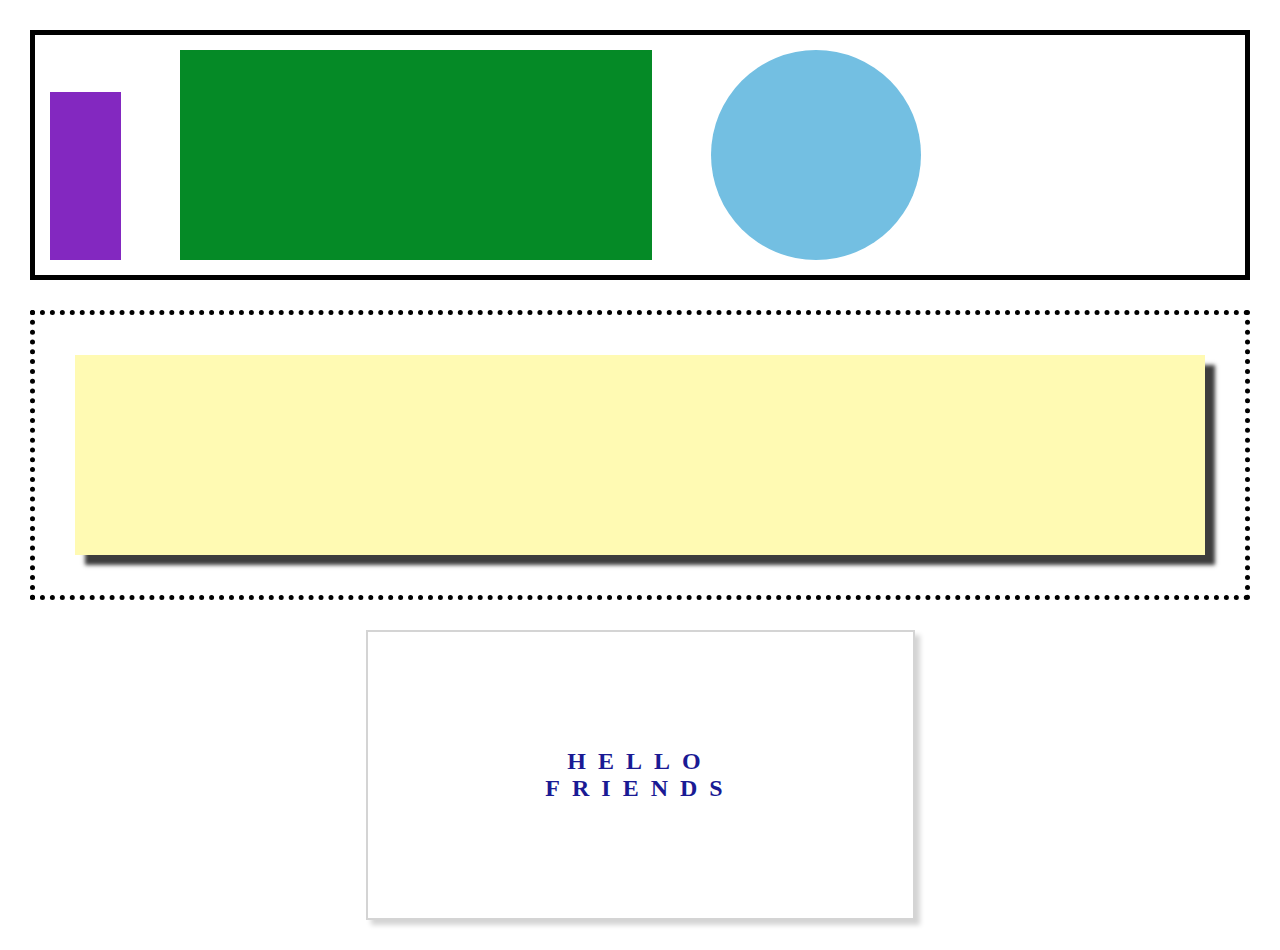
<file: second/index.html>
<!-- Put your HTML HERE, make sure to connect your index.css sheet -->
<!DOCTYPE html>
<html lang="en">

<head>
    <meta charset="UTF-8">
    <meta name="viewport" content="width=device-width, initial-scale=1.0">
    <title>Lab Exercise: HTML-Layout-2</title>
    <link rel="stylesheet" href="index.css">
</head>

<body>
    <div class="top-container">
        <div id="top-1"></div>
        <div id="top-2"></div>
        <div id="top-3"></div>
    </div>
    <div class="mid-container">
        <div id="mid-1"></div>
    </div>
    <div class="bot-container">
        <div>HELLO<br />FRIENDS</div>
    </div>

</body>

</html>
</file>
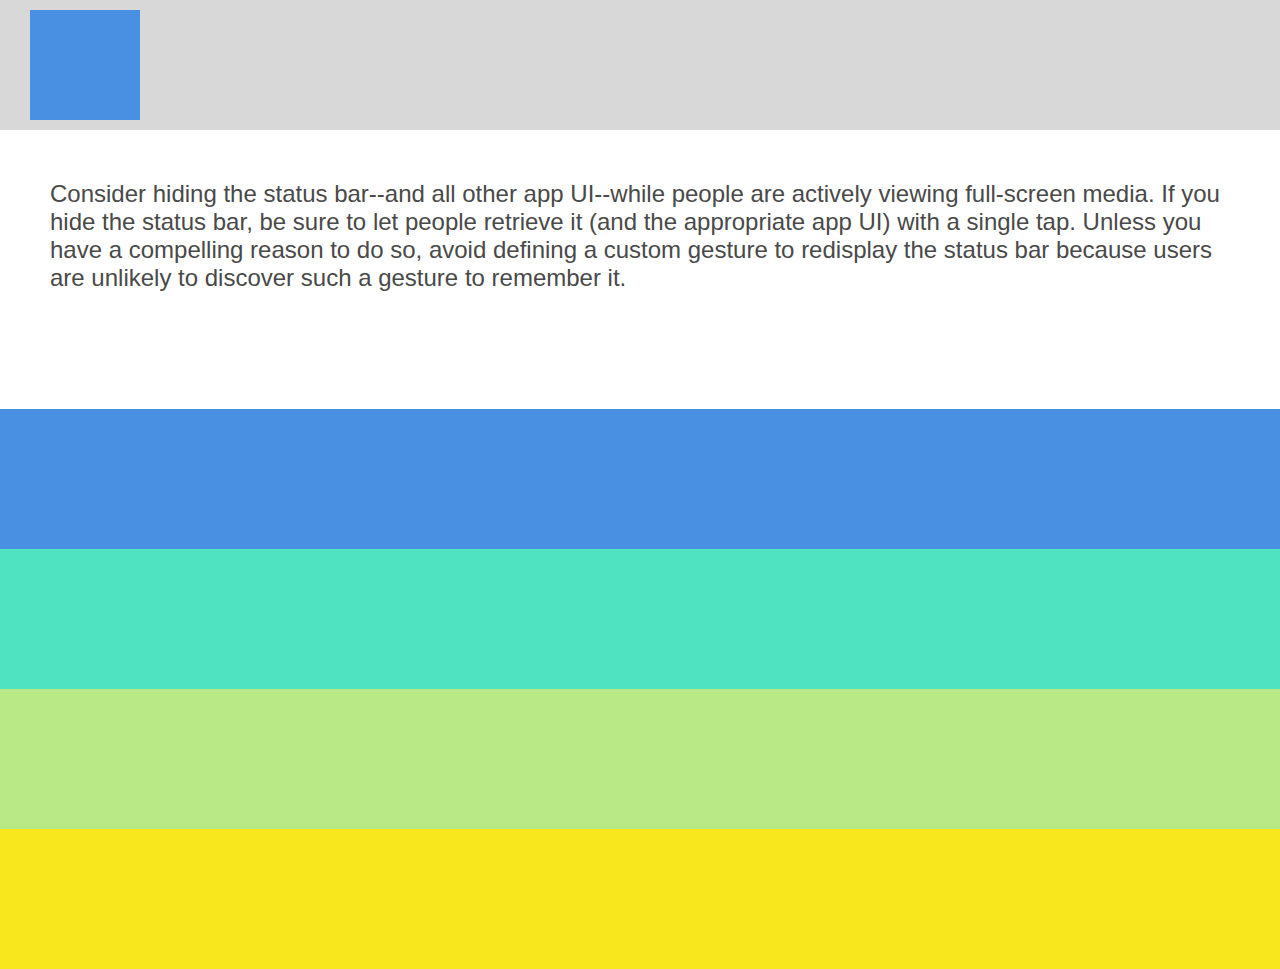
<file: third/index.html>
<!-- Put your HTML HERE, make sure to connect your index.css sheet -->
<!DOCTYPE html>
<html lang="en">

<head>
    <meta charset="UTF-8">
    <meta name="viewport" content="width=device-width, initial-scale=1.0">
    <title>Lab Exercise: HTML-Layout-3</title>
    <link rel="stylesheet" href="index.css">
</head>

<body>
    <header>
        <div class="box"></div>
    </header>
    <main>
        <p>Consider hiding the status bar--and all other app UI--while people are actively viewing full-screen media. If
            you hide the status bar, be sure to let people retrieve it (and the appropriate app UI) with a single tap.
            Unless you have a compelling reason to do so, avoid defining a custom gesture to redisplay the status bar
            because users are unlikely to discover such a gesture to remember it.</p>
    </main>
    <section class="section-box" id="box1"></section>
    <section class="section-box" id="box2"></section>
    <section class="section-box" id="box3"></section>
    <section class="section-box" id="box4"></section>

</body>

</html>
</file>
<file: second/index.css>
* {
    box-sizing: border-box;
    margin: 0;
}
body {
    margin: 0;
    width: 100vw;
    padding: 30px;
}

.top-container {
    border: 5px solid black;
    width: 100%;
    height: 250px;
    padding: 15px;
    display: flex;
}

#top-1 {
    width: 6%;
    height: 80%;
    background-color: rgb(131, 40, 192);
    align-self: flex-end;
}

#top-2 {
    width: 40%;
    height: 100%;
    background-color: rgb(5, 138, 38);
    margin-left: 5%;
}

#top-3 {
    background-color: rgb(115, 191, 226);
    height: 210px;
    width: 210px;
    border-radius: 50%;
    margin-left: 5%;
}

.mid-container {
    border: 5px dotted black;
    width: 100%;
    height: 290px;
    margin: 30px 0;
    padding: 40px;
}

#mid-1 {
    width: 100%;
    height: 100%;
    background-color: rgb(255, 250, 179);
    box-shadow: 10px 10px 4px rgb(61, 61, 61);
}

.bot-container {
    width: 45%;
    height: 290px;
    border: 2px solid rgb(212, 212, 212);
    margin: 0 auto;
    box-shadow: 5px 5px 5px  rgb(212, 212, 212);
    display: flex;
    justify-content: center;
    align-items: center;
}

.bot-container div {
    text-align: center;
    font-weight: bold;
    color: rgb(26, 26, 148);
    letter-spacing: .5em;
    font-size: 1.5em;
}
</file>
<file: third/index.css>
* {
    box-sizing: border-box;
}

body {
    width: 100vw;
    height: 100vh;
    margin: 0;
    padding: 0;
}

header {
    width: 100vw;
    height: 130px;
    background-color: #d8d8d8;
    padding: 10px 30px;
}

.box {
    height: 110px;
    width: 110px;
    background-color: #4a90e2;
}

main {
    height: 279px;
    width: 100vw;
    font-family: Arial, Helvetica, sans-serif;
    color: rgb(73, 73, 73);
    font-size: 1.5em;
    padding: 50px;
}

p {
    margin: 0;
}

.section-box {
    width: 100vw;
    height: 140px;
}

#box1 {
    background-color: #4a90e2;
}

#box2 {
    background-color: #50e3c2;
}

#box3 {
    background-color: #b8e986;
}

#box4 {
    background-color: #f8e71c;
}
</file>
